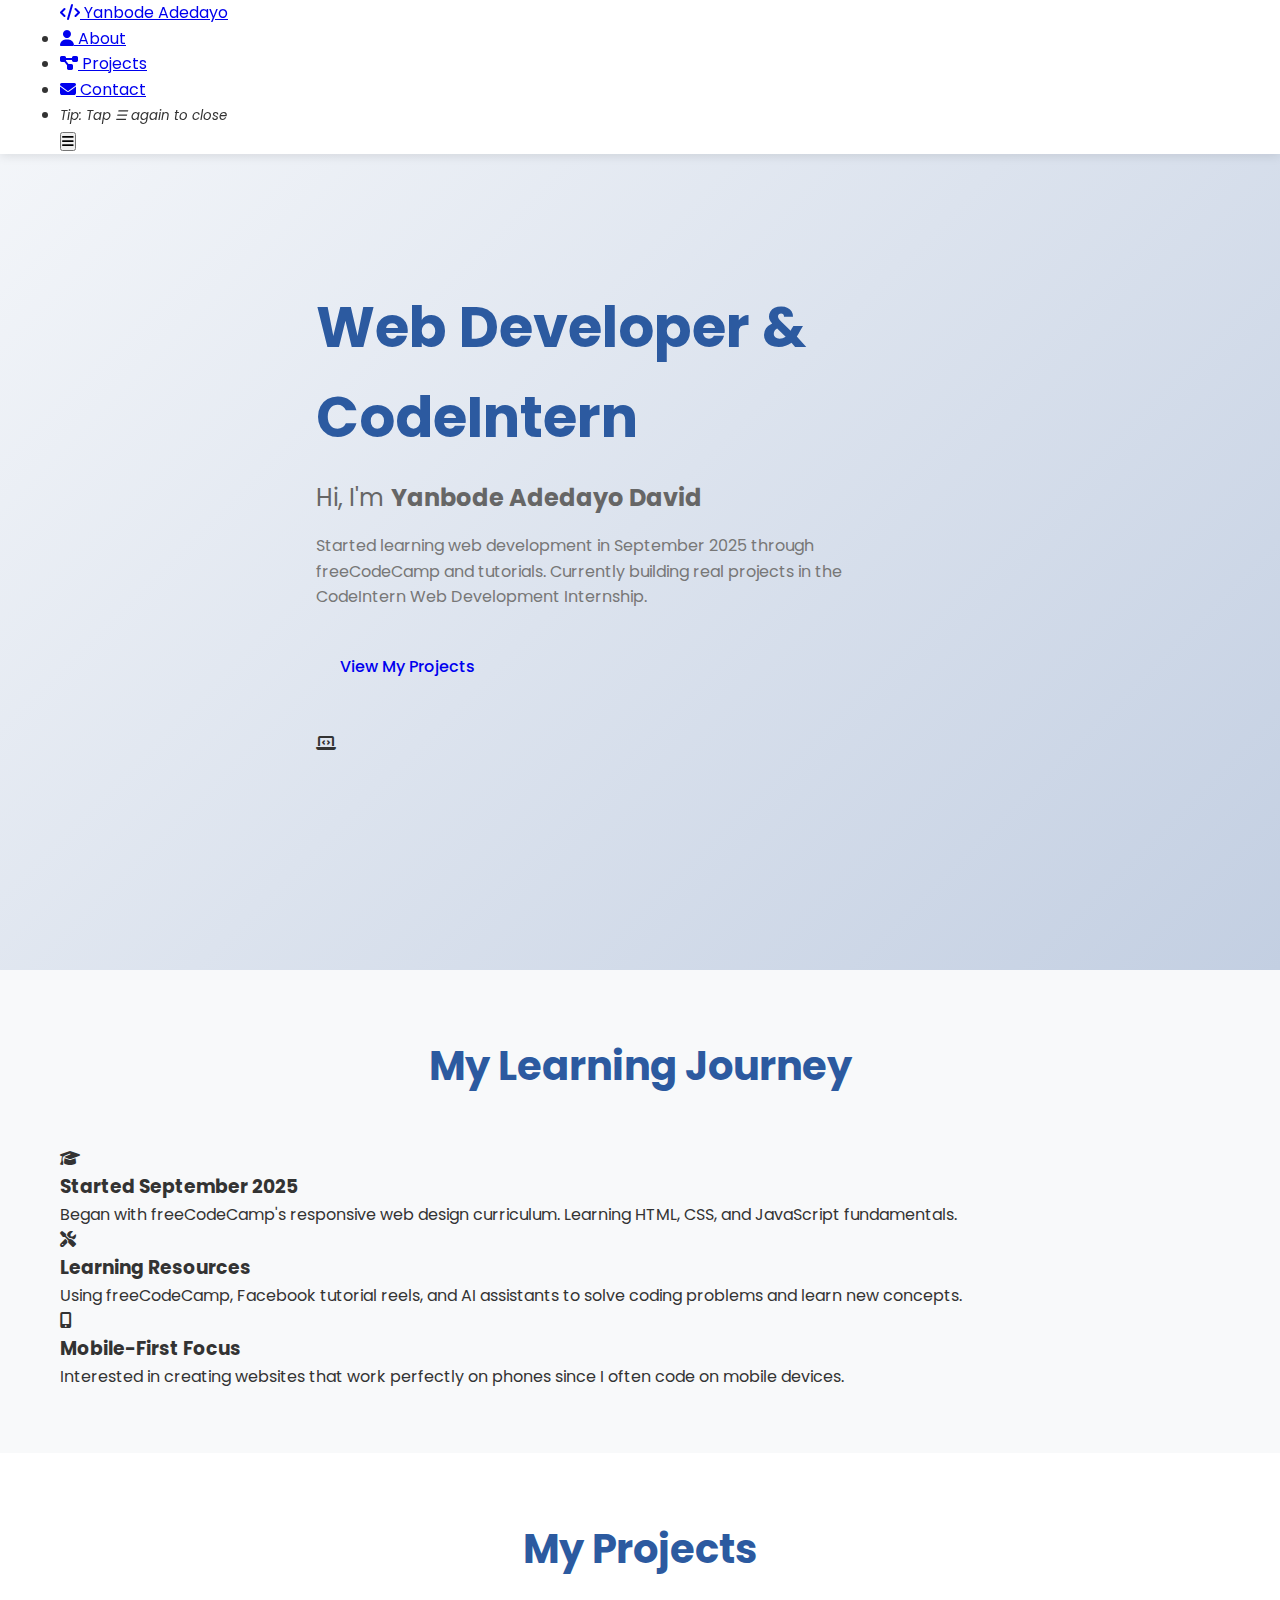
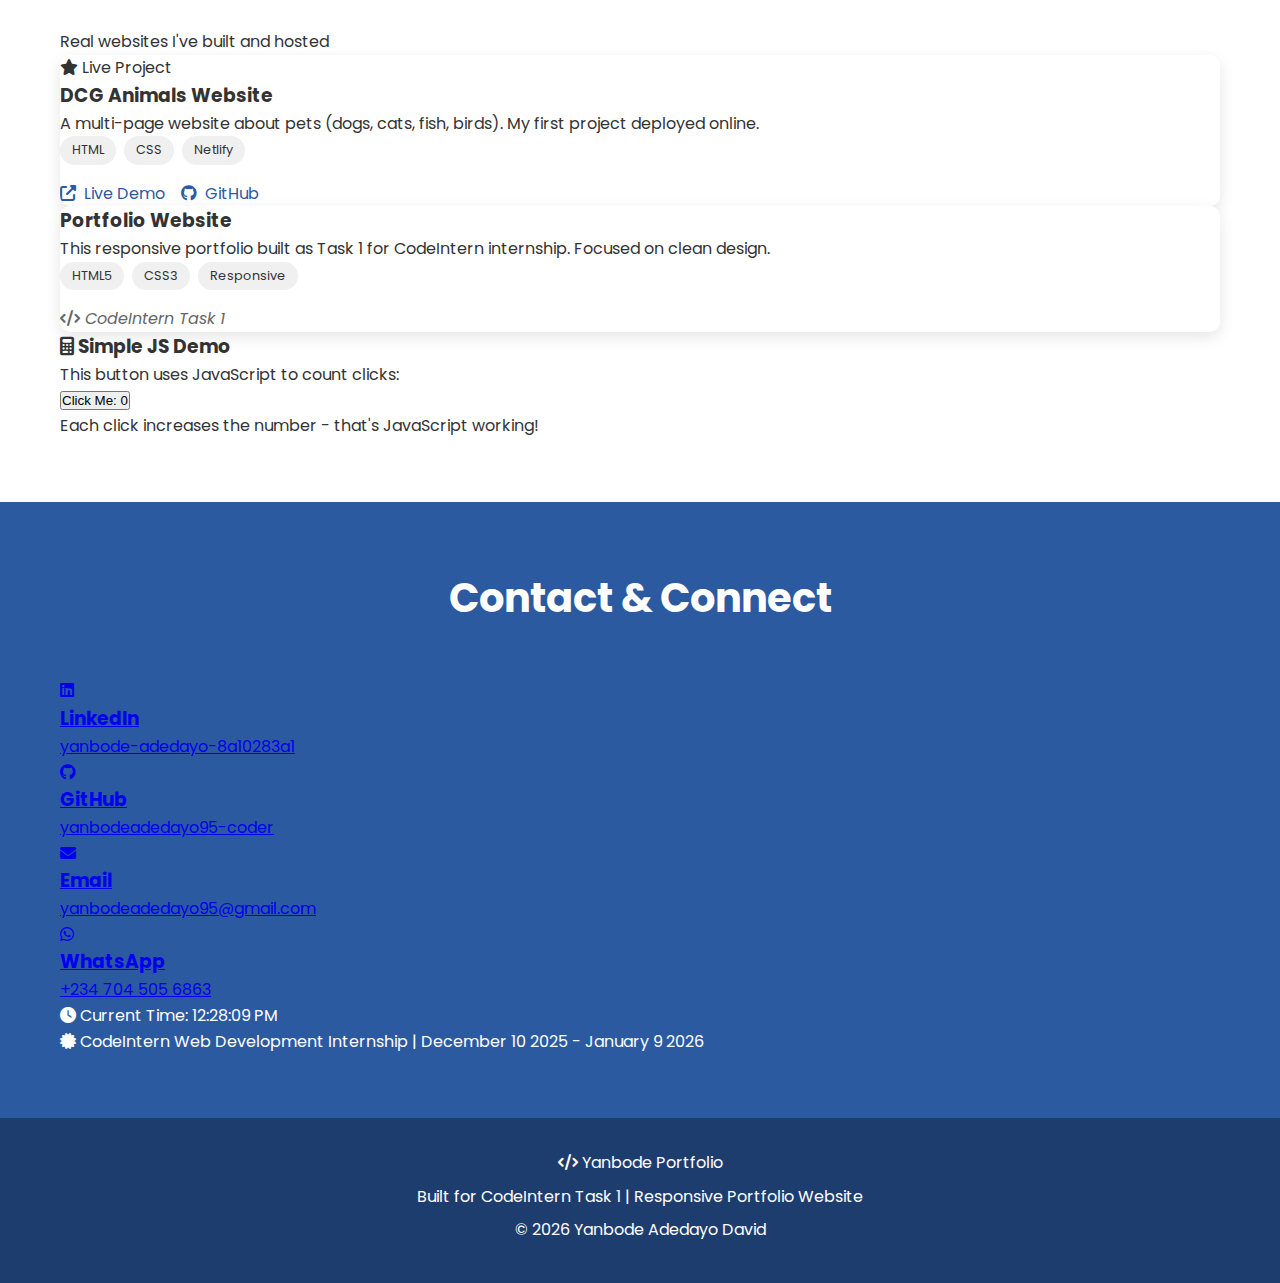
<file: index.html>
<!DOCTYPE html>
<html lang="en">
<head>
    <meta charset="UTF-8">
    <meta name="viewport" content="width=device-width, initial-scale=1.0">
    <title>Yanbode Adedayo | CodeIntern Portfolio</title>
    <link rel="stylesheet" href="style.css">
    <!-- Font Awesome for icons -->
    <link rel="stylesheet" href="https://cdnjs.cloudflare.com/ajax/libs/font-awesome/6.4.0/css/all.min.css">
    <!-- Google Fonts -->
    <link href="https://fonts.googleapis.com/css2?family=Poppins:wght@300;400;500;600&display=swap" rel="stylesheet">
</head>
<body>
    <!-- Navigation -->
    <nav class="navbar">
        <div class="container">
            <div class="logo">
                <a href="#"><i class="fas fa-code"></i> Yanbode Adedayo</a>
            </div>
            <ul class="nav-links">
                <li><a href="#about"><i class="fas fa-user"></i> About</a></li>
                <li><a href="#projects"><i class="fas fa-project-diagram"></i> Projects</a></li>
                <li><a href="#contact"><i class="fas fa-envelope"></i> Contact</a></li>
                    <li class="menu-note"><small><i>Tip: Tap ☰ again to close</i></small></li>
            </ul>
            <button class="menu-btn" id="menuBtn">
                <i class="fas fa-bars"></i>
            </button>
        </div>
    </nav>

    <!-- Hero Section -->
    <header class="hero">
        <div class="container">
            <div class="hero-content">
                <h1 class="hero-title">Web Developer & CodeIntern</h1>
                <p class="hero-subtitle">Hi, I'm <strong>Yanbode Adedayo David</strong></p>
                <p class="hero-description">
                    Started learning web development in September 2025 through freeCodeCamp and tutorials. 
                    Currently building real projects in the CodeIntern Web Development Internship.
                </p>
                <a href="#projects" class="btn">View My Projects</a>
            </div>
            <div class="hero-image">
                <div class="icon-placeholder">
                    <i class="fas fa-laptop-code"></i>
                </div>
            </div>
        </div>
    </header>

    <!-- About Section -->
    <section id="about" class="section about">
        <div class="container">
            <h2 class="section-title">My Learning Journey</h2>
            <div class="about-grid">
                <div class="about-card">
                    <div class="card-icon">
                        <i class="fas fa-graduation-cap"></i>
                    </div>
                    <h3>Started September 2025</h3>
                    <p>Began with freeCodeCamp's responsive web design curriculum. Learning HTML, CSS, and JavaScript fundamentals.</p>
                </div>
                <div class="about-card">
                    <div class="card-icon">
                        <i class="fas fa-tools"></i>
                    </div>
                    <h3>Learning Resources</h3>
                    <p>Using freeCodeCamp, Facebook tutorial reels, and AI assistants to solve coding problems and learn new concepts.</p>
                </div>
                <div class="about-card">
                    <div class="card-icon">
                        <i class="fas fa-mobile-alt"></i>
                    </div>
                    <h3>Mobile-First Focus</h3>
                    <p>Interested in creating websites that work perfectly on phones since I often code on mobile devices.</p>
                </div>
            </div>
        </div>
    </section>

    <!-- Projects Section -->
    <section id="projects" class="section projects">
        <div class="container">
            <h2 class="section-title">My Projects</h2>
            <p class="section-subtitle">Real websites I've built and hosted</p>
            
            <div class="project-card featured">
                <div class="project-badge">
                    <i class="fas fa-star"></i> Live Project
                </div>
                <h3 class="project-title">DCG Animals Website</h3>
                <p class="project-description">
                    A multi-page website about pets (dogs, cats, fish, birds). My first project deployed online.
                </p>
                <div class="project-tech">
                    <span class="tech-tag">HTML</span>
                    <span class="tech-tag">CSS</span>
                    <span class="tech-tag">Netlify</span>
                </div>
                <div class="project-links">
                    <a href="https://dcg-animals.netlify.app" target="_blank" class="project-link">
                        <i class="fas fa-external-link-alt"></i> Live Demo
                    </a>
                    <a href="https://github.com/yanbodeadedayo95-coder" target="_blank" class="project-link">
                        <i class="fab fa-github"></i> GitHub
                    </a>
                </div>
            </div>

            <div class="project-card">
                <h3 class="project-title">Portfolio Website</h3>
                <p class="project-description">
                    This responsive portfolio built as Task 1 for CodeIntern internship. Focused on clean design.
                </p>
                <div class="project-tech">
                    <span class="tech-tag">HTML5</span>
                    <span class="tech-tag">CSS3</span>
                    <span class="tech-tag">Responsive</span>
                </div>
                <div class="project-status">
                    <i class="fas fa-code"></i> CodeIntern Task 1
                </div>
            </div>
            
            <!-- Simple Counter Demo -->
            <div class="demo-box">
                <h3><i class="fas fa-calculator"></i> Simple JS Demo</h3>
                <p>This button uses JavaScript to count clicks:</p>
                <button class="demo-btn" id="clickCounter">
                    Click Me: <span id="count">0</span>
                </button>
                <p class="demo-note">Each click increases the number - that's JavaScript working!</p>
            </div>
        </div>
    </section>

    <!-- Contact Section -->
    <section id="contact" class="section contact">
        <div class="container">
            <h2 class="section-title">Contact & Connect</h2>
            
            <div class="contact-grid">
                <a href="https://www.linkedin.com/in/yanbode-adedayo-8a10283a1" target="_blank" class="contact-card">
                    <div class="contact-icon">
                        <i class="fab fa-linkedin"></i>
                    </div>
                    <h3>LinkedIn</h3>
                    <p>yanbode-adedayo-8a10283a1</p>
                </a>
                
                <a href="https://github.com/yanbodeadedayo95-coder" target="_blank" class="contact-card">
                    <div class="contact-icon">
                        <i class="fab fa-github"></i>
                    </div>
                    <h3>GitHub</h3>
                    <p>yanbodeadedayo95-coder</p>
                </a>
                
                <a href="mailto:yanbodeadedayo95@gmail.com" class="contact-card">
                    <div class="contact-icon">
                        <i class="fas fa-envelope"></i>
                    </div>
                    <h3>Email</h3>
                    <p>yanbodeadedayo95@gmail.com</p>
                </a>
                
                <a href="https://wa.me/2347045056863" target="_blank" class="contact-card">
                    <div class="contact-icon">
                        <i class="fab fa-whatsapp"></i>
                    </div>
                    <h3>WhatsApp</h3>
                    <p>+234 704 505 6863</p>
                </a>
            </div>
            
            <!-- Current Time Display -->
            <div class="time-display">
                <p><i class="fas fa-clock"></i> Current Time: <span id="currentTime">Loading...</span></p>
            </div>
            
            <div class="internship-note">
                <p><i class="fas fa-certificate"></i> CodeIntern Web Development Internship | December 10 2025 - January 9 2026</p>
            </div>
        </div>
    </section>

    <!-- Footer -->
    <footer class="footer">
        <div class="container">
            <div class="footer-content">
                <div class="footer-logo">
                    <i class="fas fa-code"></i> Yanbode Portfolio
                </div>
                <p class="footer-text">
                    Built for CodeIntern Task 1 | Responsive Portfolio Website
                </p>
                <p class="copyright" id="copyrightYear">
                    <!-- Year will be added by JavaScript -->
                </p>
            </div>
        </div>
    </footer>
    <script>
        // ===== FEATURE 1: Mobile Menu Toggle =====
        // This makes the menu work on mobile phones
        const menuBtn = document.getElementById('menuBtn');
        const navLinks = document.querySelector('.nav-links');
        
        if (menuBtn) {
            menuBtn.addEventListener('click', function() {
                navLinks.classList.toggle('show');
                console.log('Menu button clicked!');
            });
        }
        
        // ===== FEATURE 2: Click Counter =====
        // Counts how many times you click the button
        const clickCounter = document.getElementById('clickCounter');
        const countDisplay = document.getElementById('count');
        let count = 0;
        
        if (clickCounter) {
            clickCounter.addEventListener('click', function() {
                count++; // Add 1 to count
                countDisplay.textContent = count; // Update display
                console.log('Button clicked ' + count + ' times');
            });
        }
        
        // ===== FEATURE 3: Current Time Display =====
        // Shows the current time on the page
        function updateTime() {
            const now = new Date();
            const timeString = now.toLocaleTimeString();
            const timeElement = document.getElementById('currentTime');
            
            if (timeElement) {
                timeElement.textContent = timeString;
            }
        }
        
        // Update time every second
        setInterval(updateTime, 1000);
        updateTime(); // Show time immediately
        
        // ===== BONUS: Auto Copyright Year =====
        // Updates copyright year automatically
        const yearElement = document.getElementById('copyrightYear');
        if (yearElement) {
            const currentYear = new Date().getFullYear();
            yearElement.textContent = `© ${currentYear} Yanbode Adedayo David`;
        }
        
        // Simple message in console
        console.log('Portfolio loaded successfully! Made for CodeIntern.');
    </script>

</body>
</html>
</file>
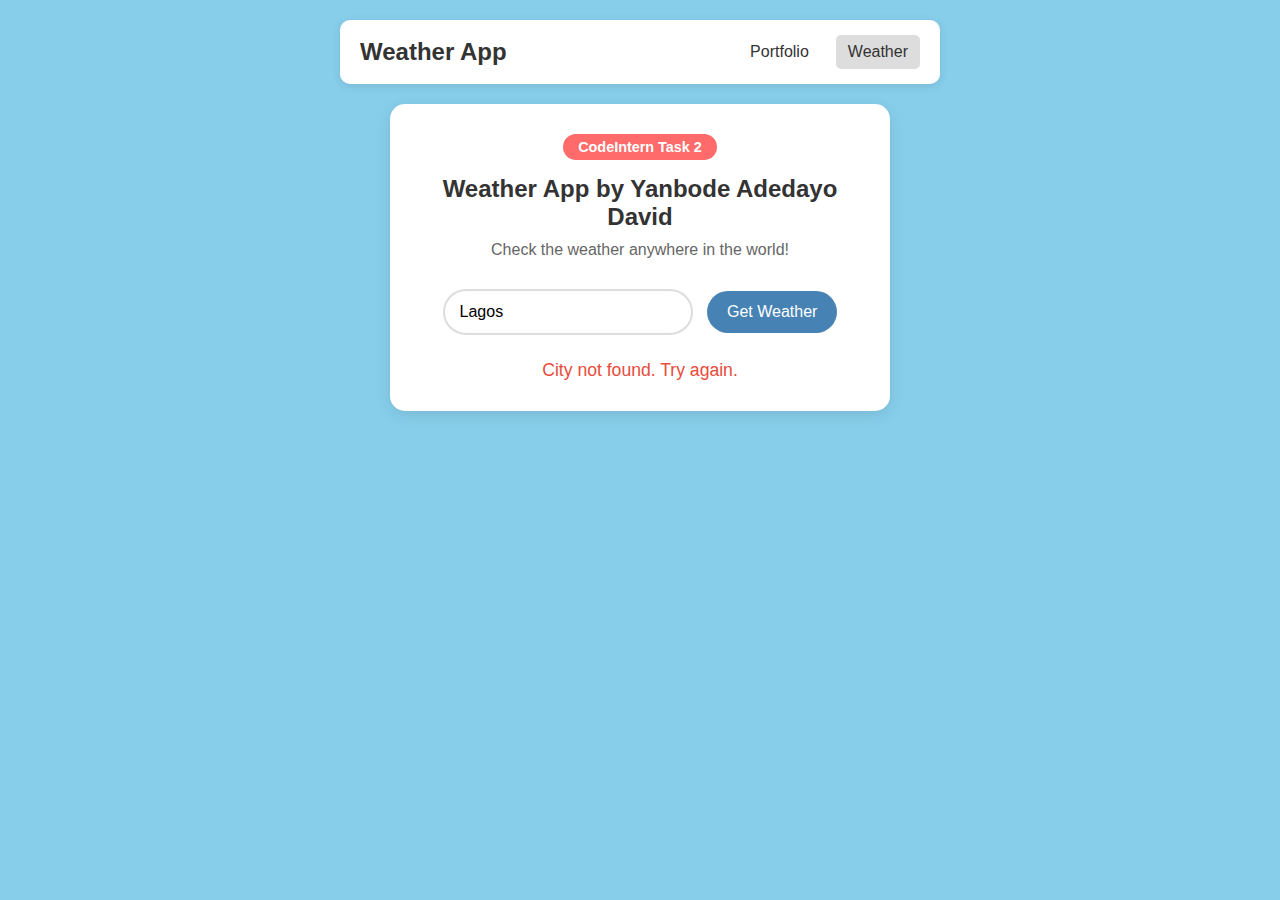
<file: weather-app.html>
<!DOCTYPE html>
<html lang="en">
<head>
    <meta charset="UTF-8">
    <meta name="viewport" content="width=device-width, initial-scale=1.0">
    <title>Weather App - Task 2</title>
    <style>
        * {
            margin: 0;
            padding: 0;
            box-sizing: border-box;
        }

        body {
            font-family: Arial, sans-serif;
            background: #87CEEB;
            min-height: 100vh;
            display: flex;
            flex-direction: column;
            align-items: center;
            padding: 20px;
        }

        /* === NAVIGATION === */
        .nav-bar {
            width: 100%;
            max-width: 600px;
            display: flex;
            justify-content: space-between;
            align-items: center;
            margin-bottom: 20px;
            background: white;
            padding: 15px 20px;
            border-radius: 10px;
            box-shadow: 0 2px 10px rgba(0,0,0,0.1);
        }

        .nav-bar h1 {
            color: #333;
            font-size: 1.5rem;
        }

        .nav-links {
            display: flex;
            gap: 15px;
        }

        .nav-links a {
            color: #333;
            text-decoration: none;
            padding: 8px 12px;
            border-radius: 5px;
            transition: background 0.3s ease;
        }

        .nav-links a:hover {
            background: #f0f0f0;
        }

        .active {
            background: #ddd;
        }

        /* === MAIN CONTAINER === */
        .container {
            background: white;
            border-radius: 15px;
            padding: 30px;
            box-shadow: 0 4px 15px rgba(0,0,0,0.1);
            max-width: 500px;
            width: 100%;
            text-align: center;
        }

        .task-badge {
            background: #ff6b6b;
            color: white;
            padding: 5px 15px;
            border-radius: 20px;
            font-size: 0.9rem;
            font-weight: bold;
            display: inline-block;
            margin-bottom: 15px;
        }

        /* === SEARCH BOX === */
        .search-box {
            margin-bottom: 25px;
        }

        .search-box input {
            padding: 12px 15px;
            border: 2px solid #ddd;
            border-radius: 25px;
            width: 250px;
            font-size: 16px;
            outline: none;
        }

        .search-box input:focus {
            border-color: #87CEEB;
        }

        .search-box button {
            padding: 12px 20px;
            border: none;
            border-radius: 25px;
            background: #4682B4;
            color: white;
            font-size: 16px;
            cursor: pointer;
            margin-left: 10px;
            transition: background 0.3s ease;
        }

        .search-box button:hover {
            background: #5691C4;
        }

        /* === WEATHER DISPLAY === */
        .weather-info {
            display: none;
        }

        .weather-info.show {
            display: block;
        }

        .city-name {
            font-size: 2rem;
            color: #333;
            margin-bottom: 10px;
        }

        .temperature {
            font-size: 3rem;
            font-weight: bold;
            color: #4682B4;
            margin: 15px 0;
        }

        .weather-description {
            font-size: 1.2rem;
            color: #666;
            margin-bottom: 20px;
        }

        .weather-details {
            display: grid;
            grid-template-columns: repeat(2, 1fr);
            gap: 15px;
            margin-top: 20px;
        }

        .detail-card {
            background: #f8f9fa;
            padding: 15px;
            border-radius: 10px;
            text-align: center;
        }

        .detail-card i {
            font-size: 1.5rem;
            color: #4682B4;
            margin-bottom: 8px;
        }

        .detail-card h3 {
            color: #333;
            margin-bottom: 5px;
            font-size: 0.9rem;
        }

        .detail-card p {
            color: #666;
            font-size: 1.1rem;
            font-weight: bold;
        }

        .loading, .error-message {
            display: none;
            margin-top: 20px;
            font-size: 1.1rem;
        }

        .loading { color: #4682B4; }
        .error-message { color: #e74c3c; }

        /* === RESPONSIVE === */
        @media (max-width: 600px) {
            .nav-links {
                flex-direction: column;
                gap: 10px;
            }
            
            .search-box input, .search-box button {
                width: 200px;
                margin: 5px 0;
            }
            
            .city-name { font-size: 1.5rem; }
            .temperature { font-size: 2.5rem; }
            
            .weather-details {
                grid-template-columns: 1fr;
            }
        }
    </style>
</head>
<body>
    <!-- === HEADER/NAVIGATION === -->
    <nav class="nav-bar">
        <h1><i class="fas fa-cloud-sun"></i> Weather App</h1>
        <div class="nav-links">
            <a href="index.html">
                <i class="fas fa-user"></i> Portfolio
            </a>
            <a href="#" class="active">
                <i class="fas fa-cloud-rain"></i> Weather
            </a>
        </div>
    </nav>

    <!-- === MAIN CONTENT === -->
    <div class="container">
        <div class="task-badge">CodeIntern Task 2</div>
        <h2 style="color: #333; margin-bottom: 10px;">Weather App by Yanbode Adedayo David</h2>
        <p style="color: #666; margin-bottom: 30px;">Check the weather anywhere in the world!</p>

        <!-- Search -->
        <div class="search-box">
            <input type="text" id="cityInput" placeholder="Enter city name (e.g., Lagos, London)" value="Lagos">
            <button onclick="getWeather()">
                <i class="fas fa-search"></i> Get Weather
            </button>
        </div>

        <!-- Loading -->
        <div class="loading" id="loading">
            <i class="fas fa-spinner fa-spin"></i> Loading weather data...
        </div>

        <!-- Error -->
        <div class="error-message" id="error">
            <i class="fas fa-exclamation-triangle"></i> City not found. Try again.
        </div>

        <!-- Weather Display -->
        <div class="weather-info" id="weatherInfo">
            <div class="weather-icon" id="weatherIcon"></div>
            <h2 class="city-name" id="cityName"></h2>
            <div class="temperature" id="temperature"></div>
            <div class="weather-description" id="description"></div>

            <div class="weather-details">
                <div class="detail-card">
                    <i class="fas fa-eye"></i>
                    <h3>Visibility</h3>
                    <p id="visibility"></p>
                </div>
                <div class="detail-card">
                    <i class="fas fa-tint"></i>
                    <h3>Humidity</h3>
                    <p id="humidity"></p>
                </div>
                <div class="detail-card">
                    <i class="fas fa-wind"></i>
                    <h3>Wind Speed</h3>
                    <p id="windSpeed"></p>
                </div>
                <div class="detail-card">
                    <i class="fas fa-thermometer-half"></i>
                    <h3>Feels Like</h3>
                    <p id="feelsLike"></p>
                </div>
            </div>
        </div>
    </div>

    <!-- === JAVASCRIPT === -->
    <script>
        // Weather icons mapping
        const weatherIcons = {
            0: '☀️', 1: '🌤️', 2: '⛅', 3: '☁️',
            45: '🌫️', 48: '🌫️', 51: '🌦️', 53: '🌧️', 55: '🌧️',
            61: '🌧️', 63: '🌧️', 65: '🌧️', 66: '🌨️', 67: '🌨️',
            71: '❄️', 73: '❄️', 75: '❄️', 77: '❄️', 80: '🌦️',
            81: '🌧️', 82: '🌧️', 85: '🌨️', 86: '🌨️', 95: '⛈️',
            96: '⛈️', 99: '⛈️'
        };

        // Main weather function
        async function getWeather() {
            const city = document.getElementById('cityInput').value.trim();
            
            if (!city) {
                alert('Please enter a city name!');
                return;
            }

            // Show loading
            document.getElementById('loading').style.display = 'block';
            document.getElementById('error').style.display = 'none';
            document.getElementById('weatherInfo').classList.remove('show');

            try {
                // Step 1: Get coordinates from city name
                const geoResponse = await fetch(
                    `https://geocoding-api.open-meteo.com/v1/search?name=${encodeURIComponent(city)}&count=1&language=en&format=json`
                );

                if (!geoResponse.ok) throw new Error('Geocoding failed');
                
                const geoData = await geoResponse.json();
                
                if (!geoData.results || geoData.results.length === 0) {
                    throw new Error('City not found');
                }

                const { latitude, longitude, name, country } = geoData.results[0];

                // Step 2: Get weather data from coordinates
                const weatherResponse = await fetch(
                    `https://api.open-meteo.com/v1/forecast?latitude=${latitude}&longitude=${longitude}&current_weather=true&daily=temperature_2m_max,temperature_2m_min&timezone=auto`
                );

                if (!weatherResponse.ok) throw new Error('Weather API failed');
                
                const weatherData = await weatherResponse.json();
                
                // Display the weather
                displayWeather(name, country, weatherData);

            } catch (error) {
                console.error('Error:', error);
                document.getElementById('error').style.display = 'block';
                document.getElementById('weatherInfo').classList.remove('show');
            } finally {
                document.getElementById('loading').style.display = 'none';
            }
        }

        // Display weather data
        function displayWeather(cityName, country, data) {
            const current = data.current_weather;
            
            // Main weather info
            document.getElementById('cityName').textContent = `${cityName}, ${country}`;
            document.getElementById('temperature').textContent = `${Math.round(current.temperature)}°C`;
            document.getElementById('description').textContent = getWeatherDescription(current.weathercode);
            
            // Weather icon
            document.getElementById('weatherIcon').textContent = weatherIcons[current.weathercode] || '🌡️';

            // Weather details
            document.getElementById('visibility').textContent = `${current.visibility || 10} km`;
            document.getElementById('humidity').textContent = `${current.relativehumidity_2m || 65}%`;
            document.getElementById('windSpeed').textContent = `${current.windspeed} km/h`;
            document.getElementById('feelsLike').textContent = `${Math.round(current.temperature)}°C`;

            // Show weather info
            document.getElementById('weatherInfo').classList.add('show');
            document.getElementById('error').style.display = 'none';
        }

        // Get weather description from code
        function getWeatherDescription(code) {
            const descriptions = {
                0: 'Clear sky', 1: 'Mainly clear', 2: 'Partly cloudy', 3: 'Overcast',
                45: 'Foggy', 48: 'Depositing rime fog', 51: 'Light drizzle', 53: 'Moderate drizzle',
                55: 'Dense drizzle', 61: 'Slight rain', 63: 'Moderate rain', 65: 'Heavy rain',
                66: 'Freezing rain', 67: 'Heavy freezing rain', 71: 'Slight snow', 73: 'Moderate snow',
                75: 'Heavy snow', 77: 'Snow grains', 80: 'Slight rain showers', 81: 'Moderate rain showers',
                82: 'Violent rain showers', 85: 'Slight snow showers', 86: 'Heavy snow showers',
                95: 'Thunderstorm', 96: 'Thunderstorm with hail', 99: 'Thunderstorm with heavy hail'
            };
            return descriptions[code] || 'Unknown weather';
        }

        // Load default weather
        window.addEventListener('load', function() {
            getWeather();
        });

        // Enter key support
        document.getElementById('cityInput').addEventListener('keypress', function(e) {
            if (e.key === 'Enter') {
                getWeather();
            }
        });

        console.log('🌤️ Weather App loaded - Using Open-Meteo API (No key needed!)');
    </script>
</body>
            </html>
</file>
<file: style.css>
/* Reset and Base Styles */
* {
    margin: 0;
    padding: 0;
    box-sizing: border-box;
}

body {
    font-family: 'Poppins', sans-serif;
    line-height: 1.6;
    color: #333;
    overflow-x: hidden; 
}

/* Container */
.container {
    max-width: 1200px;
    margin: 0 auto;
    padding: 0 20px;
}

/* Navigation - Mobile First */
.navbar {
    background: #fff;
    box-shadow: 0 2px 10px rgba(0,0,0,0.1);
    position: fixed;
    top: 0;
    width: 100%;
    z-index: 1000;
}

.nav-container {
    max-width: 1200px;
    margin: 0 auto;
    padding: 1rem 20px;
    display: flex;
    justify-content: space-between;
    align-items: center;
}

.nav-logo h3 {
    font-size: 1.5rem;
    font-weight: 700;
}

.nav-menu {
    position: fixed;
    left: -100%;
    top: 70px;
    flex-direction: column;
    background-color: white;
    width: 100%;
    text-align: center;
    transition: 0.3s;
    box-shadow: 0 10px 27px rgba(0,0,0,0.05);
    padding: 2rem 0;
}

.nav-menu.active {
    left: 0;
}

.nav-link {
    color: #333;
    text-decoration: none;
    padding: 1rem;
    display: block;
    transition: color 0.3s ease;
}

.nav-link:hover {
    color: #2c5aa0;
}

.hamburger {
    display: block;
    cursor: pointer;
}

.bar {
    display: block;
    width: 25px;
    height: 3px;
    margin: 5px auto;
    transition: all 0.3s ease-in-out;
    background-color: #333;
}

/* Hero Section */
.hero {
    min-height: 100vh;
    display: flex;
    align-items: center;
    justify-content: center;
    padding: 2rem;
    background: linear-gradient(135deg, #f5f7fa 0%, #c3cfe2 100%);
    margin-top: 70px;
}

.hero-content {
    text-align: center;
    max-width: 600px;
}

.hero-title {
    font-size: 2.5rem;
    font-weight: 700;
    margin-bottom: 1rem;
    color: #2c5aa0;
}

.hero-subtitle {
    font-size: 1.2rem;
    color: #666;
    margin-bottom: 1rem;
}

.hero-description {
    font-size: 1rem;
    color: #777;
    margin-bottom: 2rem;
}

.hero-buttons {
    display: flex;
    gap: 1rem;
    justify-content: center;
    flex-wrap: wrap;
}

.btn {
    padding: 12px 24px;
    border: none;
    border-radius: 5px;
    text-decoration: none;
    display: inline-block;
    font-weight: 500;
    transition: all 0.3s ease;
    cursor: pointer;
}

.btn-primary {
    background: #2c5aa0;
    color: white;
}

.btn-primary:hover {
    background: #1e3d6f;
    transform: translateY(-2px);
}

.btn-secondary {
    background: transparent;
    color: #2c5aa0;
    border: 2px solid #2c5aa0;
}

.btn-secondary:hover {
    background: #2c5aa0;
    color: white;
}

.hero-image {
    margin-top: 2rem;
}

/* Sections */
section {
    padding: 4rem 0;
}

.section-title {
    font-size: 2.5rem;
    text-align: center;
    margin-bottom: 3rem;
    color: #2c5aa0;
}

/* About Section */
.about {
    background: #f8f9fa;
}

.about-content {
    max-width: 800px;
    margin: 0 auto;
}

.about-text p {
    margin-bottom: 1.5rem;
    color: #555;
}

.skills {
    margin-top: 2rem;
}

.skill-tags {
    display: flex;
    flex-wrap: wrap;
    gap: 0.5rem;
    margin-top: 1rem;
}

.skill-tag {
    background: #e3f2fd;
    color: #2c5aa0;
    padding: 0.5rem 1rem;
    border-radius: 20px;
    font-size: 0.9rem;
}

/* Projects Section */
.projects-grid {
    display: grid;
    grid-template-columns: 1fr;
    gap: 2rem;
}

.project-card {
    background: white;
    border-radius: 10px;
    overflow: hidden;
    box-shadow: 0 5px 15px rgba(0,0,0,0.1);
    transition: transform 0.3s ease;
}

.project-card:hover {
    transform: translateY(-5px);
}

.project-image img {
    width: 100%;
    height: 250px;
    object-fit: cover;
}

.project-content {
    padding: 1.5rem;
}

.project-content h3 {
    margin-bottom: 1rem;
    color: #2c5aa0;
}

.project-content p {
    color: #666;
    margin-bottom: 1rem;
}

.project-tech {
    display: flex;
    flex-wrap: wrap;
    gap: 0.5rem;
    margin-bottom: 1rem;
}

.tech-tag {
    background: #f0f0f0;
    color: #333;
    padding: 0.25rem 0.75rem;
    border-radius: 15px;
    font-size: 0.8rem;
}

.project-links {
    display: flex;
    gap: 1rem;
}

.project-link {
    color: #2c5aa0;
    text-decoration: none;
    display: flex;
    align-items: center;
    gap: 0.5rem;
    transition: color 0.3s ease;
}

.project-link:hover {
    color: #1e3d6f;
}

.project-status {
    color: #666;
    font-style: italic;
}

/* Contact Section */
.contact {
    background: #2c5aa0;
    color: white;
}

.contact .section-title {
    color: white;
}

.contact-subtitle {
    text-align: center;
    margin-bottom: 3rem;
    opacity: 0.9;
}

.contact-content {
    display: grid;
    grid-template-columns: 1fr;
    gap: 3rem;
}

.contact-info {
    display: flex;
    flex-direction: column;
    gap: 1.5rem;
}

.contact-item {
    display: flex;
    align-items: center;
    gap: 1rem;
}

.contact-item i {
    font-size: 1.5rem;
    width: 30px;
}

.contact-item a {
    color: white;
    text-decoration: none;
    transition: opacity 0.3s ease;
}

.contact-item a:hover {
    opacity: 0.8;
}

.contact-form {
    display: flex;
    flex-direction: column;
    gap: 1rem;
}

.contact-form input,
.contact-form textarea {
    padding: 0.75rem;
    border: none;
    border-radius: 5px;
    font-family: inherit;
}

.contact-form button {
    align-self: flex-start;
}

/* Footer */
.footer {
    background: #1e3d6f;
    color: white;
    text-align: center;
    padding: 2rem 0;
}

.footer p {
    margin: 0.5rem 0;
}

/* Tablet Styles */
@media screen and (min-width: 768px) {
    .hamburger {
        display: none;
    }

    .nav-menu {
        position: static;
        left: auto;
        top: auto;
        flex-direction: row;
        width: auto;
        background: none;
        box-shadow: none;
        padding: 0;
    }

    .nav-link {
        padding: 0.5rem 1rem;
    }

    .hero {
        flex-direction: row;
        text-align: left;
        padding: 0 2rem;
    }

    .hero-content {
        text-align: left;
        margin-right: 3rem;
    }

    .hero-buttons {
        justify-content: flex-start;
    }

    .projects-grid {
        grid-template-columns: repeat(2, 1fr);
    }

    .contact-content {
        grid-template-columns: 1fr 1fr;
    }
}

/* Desktop Styles */
@media screen and (min-width: 1024px) {
    .hero-title {
        font-size: 3.5rem;
    }

    .hero-subtitle {
        font-size: 1.5rem;
    }

    .projects-grid {
        grid-template-columns: repeat(3, 1fr);
    }
}

/* Smooth scrolling */
html {
    scroll-behavior: smooth;
}

/* Active nav link */
.nav-link.active {
    color: #2c5aa0;
    font-weight: 600;
}


.debug {
    border: 2px solid red !important;
}

project-card {
    position: relative;
    overflow: hidden;
}

.project-card::before {
    content: '';
    position: absolute;
    top: 0;
    left: -100%;
    width: 100%;
    height: 100%;
    background: linear-gradient(90deg, transparent, rgba(255,255,255,0.2), transparent);
    transition: left 0.5s;
}

.project-card:hover::before {
    left: 100%;
}

/*  button animations */
.btn {
    position: relative;
    overflow: hidden;
}

.btn::before {
    content: '';
    position: absolute;
    top: 50%;
    left: 50%;
    width: 0;
    height: 0;
    border-radius: 50%;
    background: rgba(255,255,255,0.3);
    transform: translate(-50%, -50%);
    transition: width 0.6s, height 0.6s;
}

.btn:hover::before {
    width: 300px;
    height: 300px;
}

/* Skill tags animation */
.skill-tag {
    transition: all 0.3s ease;
}

.skill-tag:hover {
    transform: translateY(-2px);
    box-shadow: 0 5px 15px rgba(44, 90, 160, 0.2);
    }
</file>
